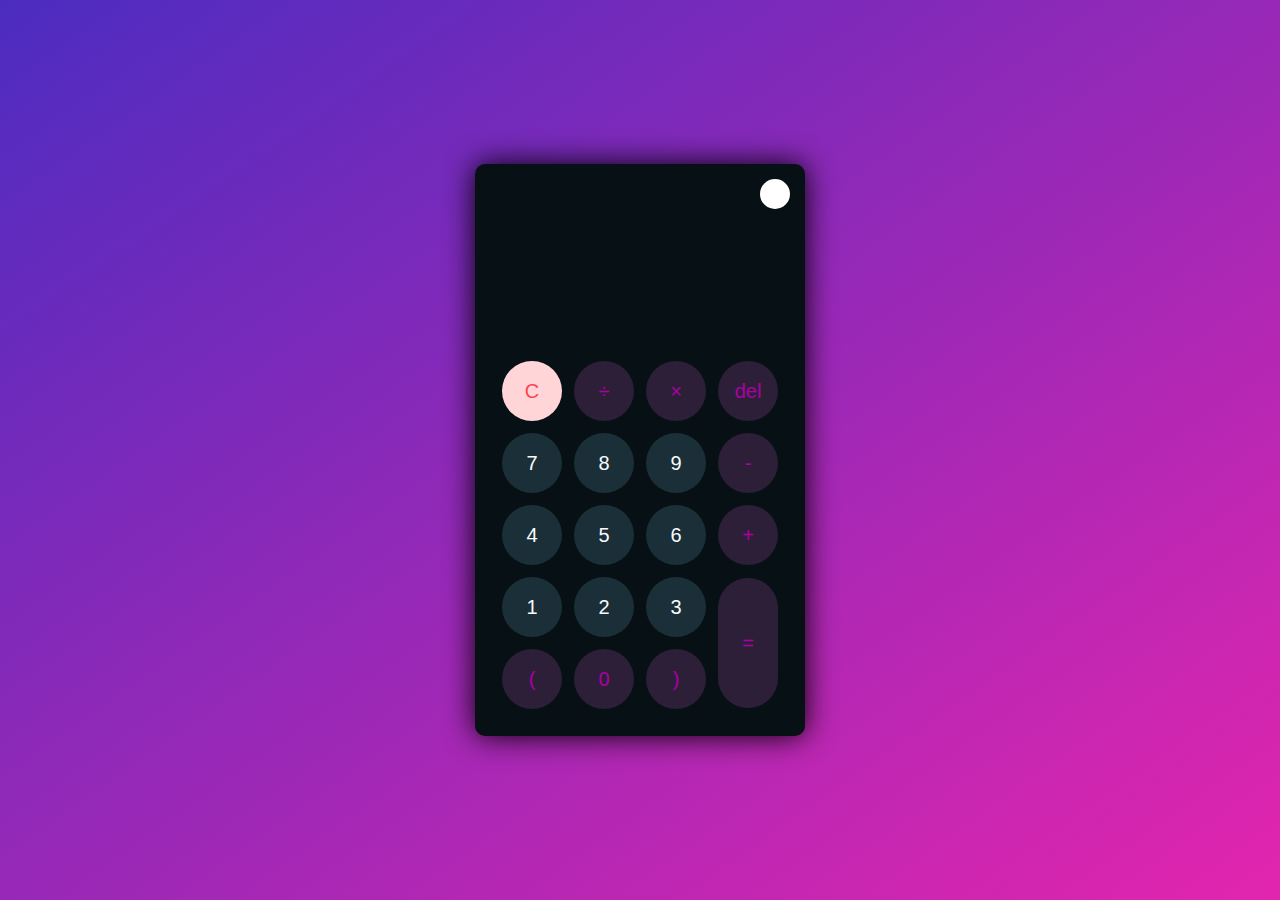
<file: calculator/index.html>
<!DOCTYPE html>
<html lang="en">
<head>
    <meta charset="UTF-8">
    <meta http-equiv="X-UA-Compatible" content="IE=edge">
    <meta name="viewport" content="width=device-width, initial-scale=1.0">
    <link rel="stylesheet" href="style.css">
    <title>Calculater</title>
</head>
<body>
    <div class="container">
        <div class="calculator dark">
            <div class="theme-toggler active">
                <i class="toggler-icon"></i>
            </div>
            <div class="display-screen">
                <div id="display"></div>
            </div>
            <div class="buttons">
                <table>
                    <tr>
                        <td>
                            <button class="btn-operator" id="clear">C</button>
                        </td>
                        <td>
                            <button class="btn-operator" id="/">&divide;</button>
                        </td>
                        <td>
                            <button class="btn-operator" id="*">&times;</button>
                        </td>
                        <td><button class="btn-operator" id="backspace">del</button></td>
                    </tr>
                    <tr>
                        <td>
                            <button class="btn-number" id="7">7</button>
                        </td>
                        <td>
                            <button class="btn-number" id="8">8</button>
                        </td>
                        <td>
                            <button class="btn-number" id="9">9</button>
                        </td>
                        <td>
                            <button class="btn-operator" id="-">-</button>
                        </td>
                    </tr>
                    <tr>
                        <td>
                            <button class="btn-number" id="4">4</button>
                        </td>
                        <td>
                            <button class="btn-number" id="5">5</button>
                        </td>
                        <td>
                            <button class="btn-number" id="6">6</button>
                        </td>
                        <td>
                            <button class="btn-operator" id="+">+</button>
                        </td>
                    </tr>
                    <tr>
                        <td>
                            <button class="btn-number" id="1">1</button>
                        </td>
                        <td>
                            <button class="btn-number" id="2">2</button>
                        </td>
                        <td>
                            <button class="btn-number" id="3">3</button>
                        </td>
                        <td rowspan="2">
                            <button class="btn-operator" id="equal">=</button>
                        </td>
                    </tr>
                    <tr>
                        <td>
                            <button class="btn-operator" id="(">(</button>   
                        </td>
                        <td>
                            <button class="btn-operator" id="0">0</button>   
                        </td>
                        <td>
                            <button class="btn-operator" id=")">)</button>   
                        </td>
                    </tr>
                </table>
            </div>
        </div>
    </div>
    <script src="script.js"></script>
</body>
</html>
</file>
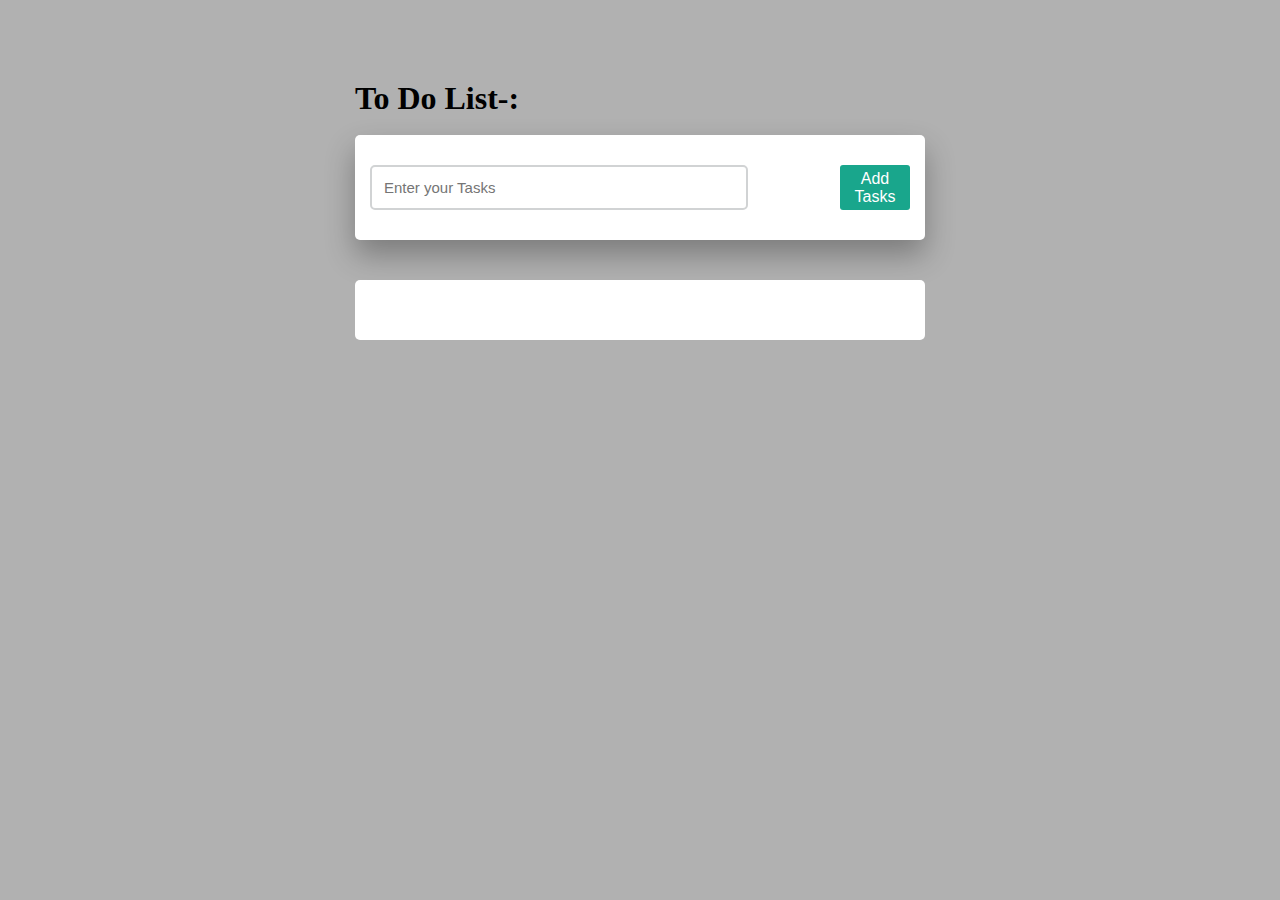
<file: to do list/index.html>
<!DOCTYPE html>
<html lang="en">
<head>
    <meta charset="UTF-8">
    <meta http-equiv="X-UA-Compatible" content="IE=edge">
    <meta name="viewport" content="width=device-width, initial-scale=1.0">
    <link rel="stylesheet" href="style.css">
    <title>To do List</title>
</head>
<body>
    <div id="text">
        <h1>To Do List-:</h1><br>
    </div>
    <div class="container">
        <div id="newtask">
            <input type="text" placeholder="Enter your Tasks">
            <button id="push">Add Tasks</button>
        </div>
        <div id="tasks"></div>
    </div>

    <script>
        
        document.querySelector('#push').onclick = function()
            {
             if(document.querySelector('#newtask input').value.length == 0){
                alert("please Enter a task")
            }
            else
            {  
            document.querySelector('#tasks').innerHTML += `<div class="task"><span id="taskname">${document.querySelector('#newtask input').value}</span>
            <button class="delete">X</button>
            </div>
            `;

                var current_tasks = document. querySelectorAll('.delete');

        for (var i = 0; i < current_tasks.length; i++) 
        {
         current_tasks[i].onclick = function ()
         { 
             this.parentNode.remove();
         }
        }

        var tasks = document. querySelectorAll('#taskname');

        for (var i = 0; i < tasks.length; i++) 
        {
         tasks[i].onclick = function ()
         { 
             this.classList.toggle('completed');
         }
        } 
        
        document.querySelector('#newtask input').value = "";
            }
            }
</script>

</body>
</html>
</file>
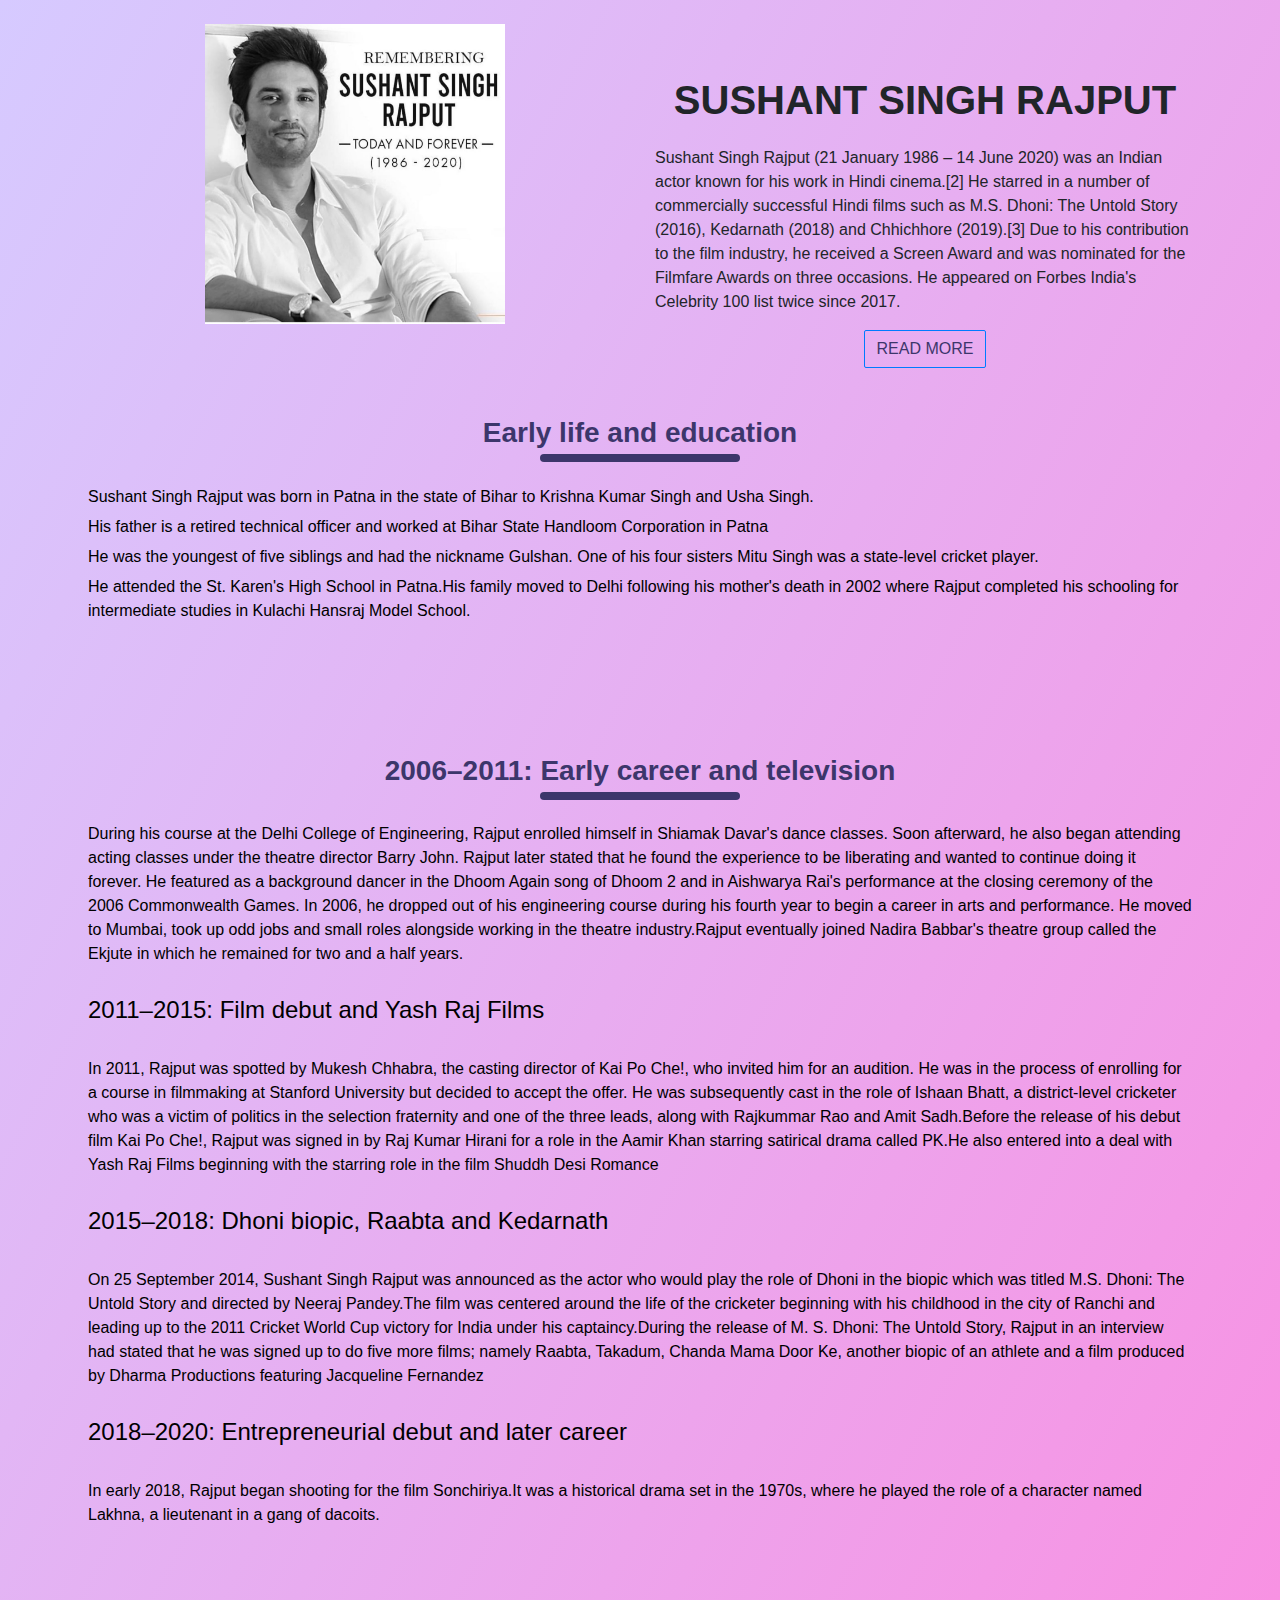
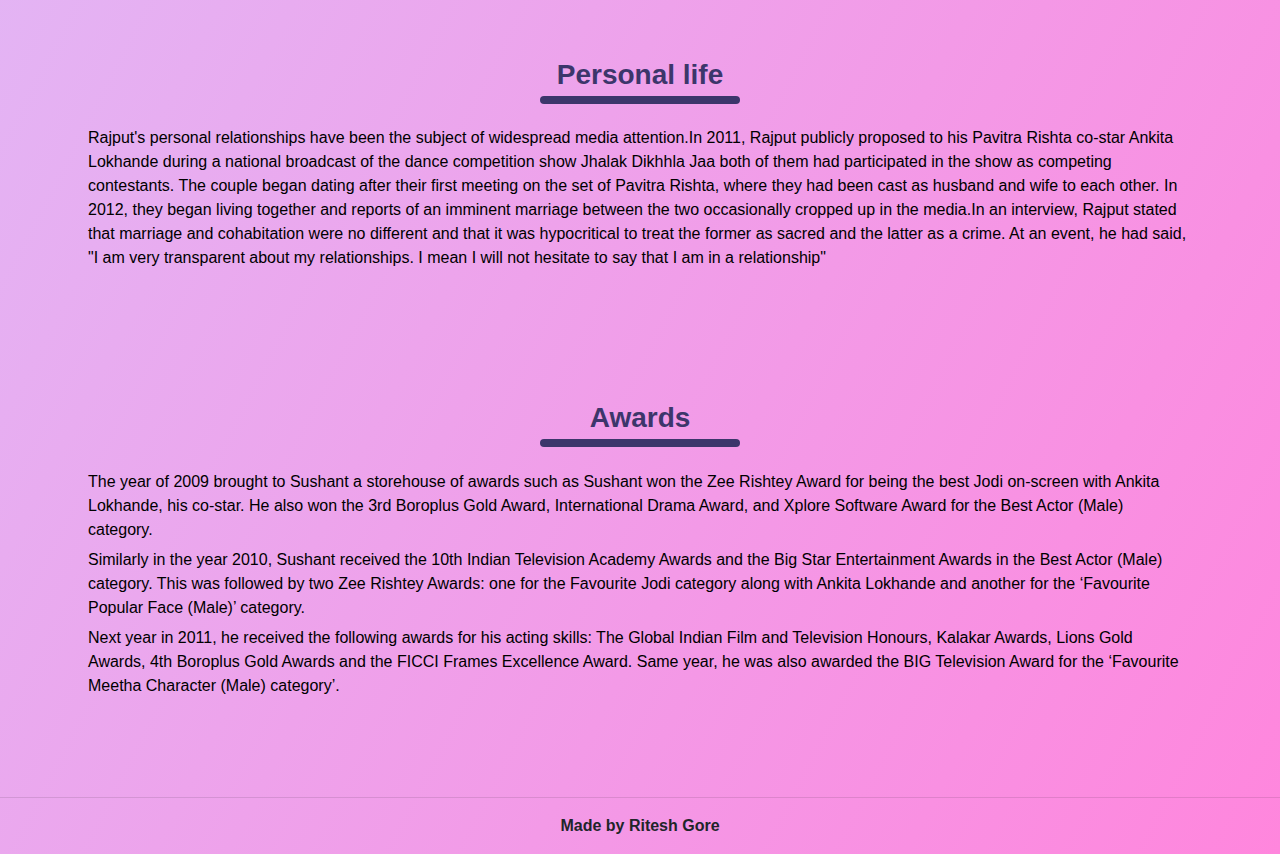
<file: Tribute page/index.html>
<!DOCTYPE html>
<html lang="en">
<head>
    <meta charset="UTF-8">
    <meta http-equiv="X-UA-Compatible" content="IE=edge">
    <meta name="viewport" content="width=device-width, initial-scale=1.0">
    <title>Tribute page</title>
    <link rel="stylesheet" href="style.css">
    <link rel="stylesheet" href="https://cdn.jsdelivr.net/npm/bootstrap@4.0.0/dist/css/bootstrap.min.css">
</head>
<body>
    <section id="heading">
        <div class="container">
            <div class="row">
               <div class="col-md-6 text-center py-4">
                   <img src="image1.jpg" alt="" width="300px" height="300px">
               </div>
               <div class="col-md-6">
                   <p class = " promo-title text-center">
                       SUSHANT SINGH RAJPUT
                   </p>
                   <p>
                    Sushant Singh Rajput (21 January 1986 – 14 June 2020) was an Indian actor known for his work in Hindi cinema.[2] He starred in a number of commercially successful Hindi films such as M.S. Dhoni: The Untold Story (2016), Kedarnath (2018) and Chhichhore (2019).[3] Due to his contribution to the film industry, he received a Screen Award and was nominated for the Filmfare Awards on three occasions. He appeared on Forbes India's Celebrity 100 list twice since 2017.
                   </p>
                   <div class="text-center">
                       <a href="https://en.wikipedia.org/wiki/Sushant_Singh_Rajput" class="btn btn-primary">READ MORE</a>
                   </div>
               </div>
            </div>
        </div>  
    </section>

    <section id = "life" id="more">
        <div class="container">
            <h3 class="title text-center font-weight-bold">
                Early life and education
            </h3>
            <ul class="py-4">
                <li>
                     Sushant Singh Rajput was born in Patna in the state of Bihar to Krishna Kumar Singh and Usha Singh.
                </li>
                <li>
                     His father is a retired technical officer and worked at Bihar State Handloom Corporation in Patna
                </li>
                <li>
                     He was the youngest of five siblings and had the nickname Gulshan. One of his four sisters Mitu Singh was a state-level cricket player.
                </li>
                <li>
                     He attended the St. Karen's High School in Patna.His family moved to Delhi following his mother's death in 2002 where Rajput completed his schooling for intermediate studies in Kulachi Hansraj Model School.
                </li>

            </ul>
        </div>

    </section>
    <section id = "life" id="more">
        <div class="container">
            <h3 class="title text-center font-weight-bold">
                2006–2011: Early career and television
            </h3>
            <ul class="py-4">
                <li>
                    During his course at the Delhi College of Engineering, Rajput enrolled himself in Shiamak Davar's dance classes. Soon afterward, he also began attending acting classes under the theatre director Barry John. Rajput later stated that he found the experience to be liberating and wanted to continue doing it forever. He featured as a background dancer in the Dhoom Again song of Dhoom 2 and in Aishwarya Rai's performance at the closing ceremony of the 2006 Commonwealth Games. In 2006, he dropped out of his engineering course during his fourth year to begin a career in arts and performance. He moved to Mumbai, took up odd jobs and small roles alongside working in the theatre industry.Rajput eventually joined Nadira Babbar's theatre group called the Ekjute in which he remained for two and a half years.
                </li>
                <br>
                <li>
                    <h4>2011–2015: Film debut and Yash Raj Films</h4><br>
                    In 2011, Rajput was spotted by Mukesh Chhabra, the casting director of Kai Po Che!, who invited him for an audition. He was in the process of enrolling for a course in filmmaking at Stanford University but decided to accept the offer. He was subsequently cast in the role of Ishaan Bhatt, a district-level cricketer who was a victim of politics in the selection fraternity and one of the three leads, along with Rajkummar Rao and Amit Sadh.Before the release of his debut film Kai Po Che!, Rajput was signed in by Raj Kumar Hirani for a role in the Aamir Khan starring satirical drama called PK.He also entered into a deal with Yash Raj Films beginning with the starring role in the film Shuddh Desi Romance
                </li>
                <br>
                <li>
                    <h4>2015–2018: Dhoni biopic, Raabta and Kedarnath</h4><br>
                    On 25 September 2014, Sushant Singh Rajput was announced as the actor who would play the role of Dhoni in the biopic which was titled M.S. Dhoni: The Untold Story and directed by Neeraj Pandey.The film was centered around the life of the cricketer beginning with his childhood in the city of Ranchi and leading up to the 2011 Cricket World Cup victory for India under his captaincy.During the release of M. S. Dhoni: The Untold Story, Rajput in an interview had stated that he was signed up to do five more films; namely Raabta, Takadum, Chanda Mama Door Ke, another biopic of an athlete and a film produced by Dharma Productions featuring Jacqueline Fernandez
                </li>
                <br>
                <li>
                    <h4>2018–2020: Entrepreneurial debut and later career</h4><br>
                    In early 2018, Rajput began shooting for the film Sonchiriya.It was a historical drama set in the 1970s, where he played the role of a character named Lakhna, a lieutenant in a gang of dacoits.
                </li>

            </ul>
        </div>

    </section>
    <section id = "life" id="more">
        <div class="container">
            <h3 class="title text-center font-weight-bold">
                Personal life
            </h3>
            <ul class="py-4">
                <li>
                    Rajput's personal relationships have been the subject of widespread media attention.In 2011, Rajput publicly proposed to his Pavitra Rishta co-star Ankita Lokhande during a national broadcast of the dance competition show Jhalak Dikhhla Jaa both of them had participated in the show as competing contestants. The couple began dating after their first meeting on the set of Pavitra Rishta, where they had been cast as husband and wife to each other. In 2012, they began living together and reports of an imminent marriage between the two occasionally cropped up in the media.In an interview, Rajput stated that marriage and cohabitation were no different and that it was hypocritical to treat the former as sacred and the latter as a crime. At an event, he had said, "I am very transparent about my relationships. I mean I will not hesitate to say that I am in a relationship"
                </li>
                
            </ul>
        </div>

    </section>
    <section id = "life" id="more">
        <div class="container">
            <h3 class="title text-center font-weight-bold">
                Awards 
            </h3>
            <ul class="py-4">
                <li>
                    The year of 2009 brought to Sushant a storehouse of awards such as
                    Sushant won the Zee Rishtey Award for being the best Jodi on-screen with Ankita Lokhande, his co-star.
                    He also won the 3rd Boroplus Gold Award, International Drama Award, and Xplore Software Award for the Best Actor (Male) category.
                </li>
                <li>
                    Similarly in the year 2010, Sushant received the 10th Indian Television Academy Awards and the Big Star Entertainment Awards in the Best Actor (Male) category. This was followed by two Zee Rishtey Awards: one for the Favourite Jodi category along with Ankita Lokhande and another for the ‘Favourite Popular Face (Male)’ category.
                </li>
                <li>
                    Next year in 2011, he received the following awards for his acting skills: The Global Indian Film and Television Honours, Kalakar Awards, Lions Gold Awards, 4th Boroplus Gold Awards and the FICCI Frames Excellence Award. Same year, he was also awarded the BIG Television Award for the ‘Favourite Meetha Character (Male) category’.
                </li>
            </ul>
        </div>

    </section>

    <hr>
    <footer>
        <p class="text-center font-weight-bold">Made by Ritesh Gore</p>
    </footer>
</body>
</html>
</file>
<file: calculator/style.css>
*{
    padding: 0;
    margin: 0;
    box-sizing: border-box;
    outline: 0;
    transition: all 0.5s ease;
}

body{
    font-family: sans-serif;
}

a {
    text-decoration: none;
    color: #fff;
}

body{
    background-image: linear-gradient( to bottom right, rgb(76, 44, 192),rgb(227, 37, 174));
}

 /* background-image: linear-gradient( to right, #efd73d 0%, #de4f3f 80%, #efd635 100% );
} */

.container{
    height: 100vh;
    width: 100vw;
    display: grid;
    place-items: center;
}

.calculator{
    position: relative;
    height: auto;
    width: auto;
    padding: 20px;
    border-radius: 10px;
    box-shadow: 0 0 30px #000;

}

.theme-toggler{
    position: absolute;
    top: 30px;
    right: 30px;
    color:#fff;
    cursor:pointer;
    z-index: 1;
}

.theme-toggler.active {
    color:#333;
}

.theme-toggler.active::before{
    background-color: #fff;
}

.theme-toggler::before {
    content:"";
    height:30px;
    width: 30px;
    position:absolute;
    top:50%;
    transform: translate(-50%, -50%);
    border-radius: 50%;
    background-color: #333;
    z-index: -1;

}

#display{
    margin: 0 10px;
    height: 150px;
    width: auto;
    max-width: 270px;
    display:flex;
    align-items: flex-end;
    justify-content: flex-start;
    font-size: 30px;
    margin-bottom: 20px;
    overflow: scroll;
}

#display::-webkit-scrollbar{
    display: block;
    height:3px;
}

button {
    height: 60px;
    width: 60px;
    border: 0;
    border-radius: 30px;
    margin: 5px;
    font-size: 20px;
    cursor: pointer;
    transition: all 200ms ease;
}

button:hover {
    transform: scale(1.1);
}

button#equal {
    height:130px;
}

.calculator{
    background-color: #fff;
}

.calculator #display {
    color: #0a1e23;
}

.calculator button#clear {
    background-color: #ffd5d8;
    color: #fc4552;
}

.calculator button.btn-number{
    background-color: #c3eaff;
    color:#000
}

.calculator button.btn-operator{
    background-color: #ffd0fd;
    color: #f967f3;
}

.calculator button.btn-equal{
    background-color: #adf9e7;
    color: #000;
}

.calculator.dark{
    background-color: #071115;
}

.calculator.dark #display {
    color: #f8fafd;
}

.calculator.dark button #clear{
    background-color: #2d191e;;
    color: #bd3740;
}

.calculator.dark button.btn-number{
    background-color: #1b2f38;
    color:#f8fafd;
}

.calculator button.btn-operator{
    background-color: #2e1f39;
    color: #aa00a4;
}

.calculator button.button.btn-equal{
    background-color: #223323;
    color: #ffffff;
}
</file>
<file: to do list/style.css>
*{
    padding:0;
    margin: 0;
    box-sizing: border-box;
}

body{
    background-color: rgb(177, 177, 177);
    height: 35%;
    width: 570px;
    position: absolute;
    margin:auto;
    top: 50px;
    left: 0;
    right: 0;
    padding: 30px 0;
    border-bottom: 8px;

}

#newtask{
    position: relative;
    padding: 30px 15px;
    background:#fff;
    border-radius: 5px;
    box-shadow: 0 15px 30px rgba(0, 0, 0, 0.3);
}

#newtask input{
    border-radius: 5px;
    width: 70%;
    height: 45px;
    font-size: 15px;
    border:2px solid #d1d3d4;
    padding: 12px;
    color: #111111;
    font-weight: 500;
    position: relative;
}

#newtask input:focus{
    outline: none;
    border-color: #19A68c;
}

#newtask button{
    position: relative;
    float: right;
    width: 70px;
    height: 45px;
    border-radius: 3px;
    font-weight: 500;
    font-size: 16px;
    background: #19A68c;
    color: #fff;
    border: none;
    outline: none;
    cursor: pointer;

}

#tasks{
    width:100%;
    position: relative;
    margin-top: 40px;
    background-color: #fff;
    padding: 30px 20px;
    border-radius: 5px;
}

.task{
    background: #fff;
    height: 50px;
    padding: 5px 10px;
    border-radius: 0px;
    margin-top: 10px;
    display: flex;
    align-items: center;
    justify-content: space-between;
    cursor: pointer;
    border-radius: 2px solid #d1d3d4;
}

.task span{
    font-size: 20spx;
    font-weight: 400;
    cursor: pointer;
}

.task button{
    border: none;
    background:#19A68c ;
    height: 100%;
    width: 45px;
    color: #fff;
    border-radius: 5px;
    cursor: pointer;
}

.completed{
    text-decoration:line-through ;
    opacity: 0.7;
}
.text{
    height: 8px;
    width: 200px;
    margin-left: auto;
    margin-right: auto;
    display: block;
    border-radius: 50px;
    transform: translateY(46px);
}
</file>
<file: Tribute page/style.css>
@import url('https://fonts.googleapis.com/css2?family=Poppins&display=swap');

*{
    margin: 0;
    padding:0;
}

body{
    font-family:Arial, Helvetica, sans-serif;
    background-image: linear-gradient( to bottom right, rgb(214, 202, 255),rgb(255, 134, 221));
}


.promo-title{
    font-size: 40px;
    font-weight: 600;
    margin-top: 70px;
}

.btn-primary{
    box-shadow: none !important;
    padding:8px 25px;
    border-radius: 2px !important;
    border: 2px solid #3c366b !;
    color: #3c366b !important;
    background: none !important;
}
.btn-primary:hover{
    background: #3c366b !important;
    color:#fff !important;
    border: 2px solid #fff !important;
}

#life{
    padding: 40px 0;
    color: #3c366b;
}
.title::before{
    content: '';
    background:#3c366b;
    height: 8px;
    width: 200px;
    margin-left: auto;
    margin-right: auto;
    display: block;
    border-radius: 50px;
    transform: translateY(46px);
}
ul{
    list-style-type: none;
    font-weight: 500;
    /* font-weight: lighter; */
}

ul li{
    padding: 3px;
    font-weight: 500;
    color: black;
}
</file>
